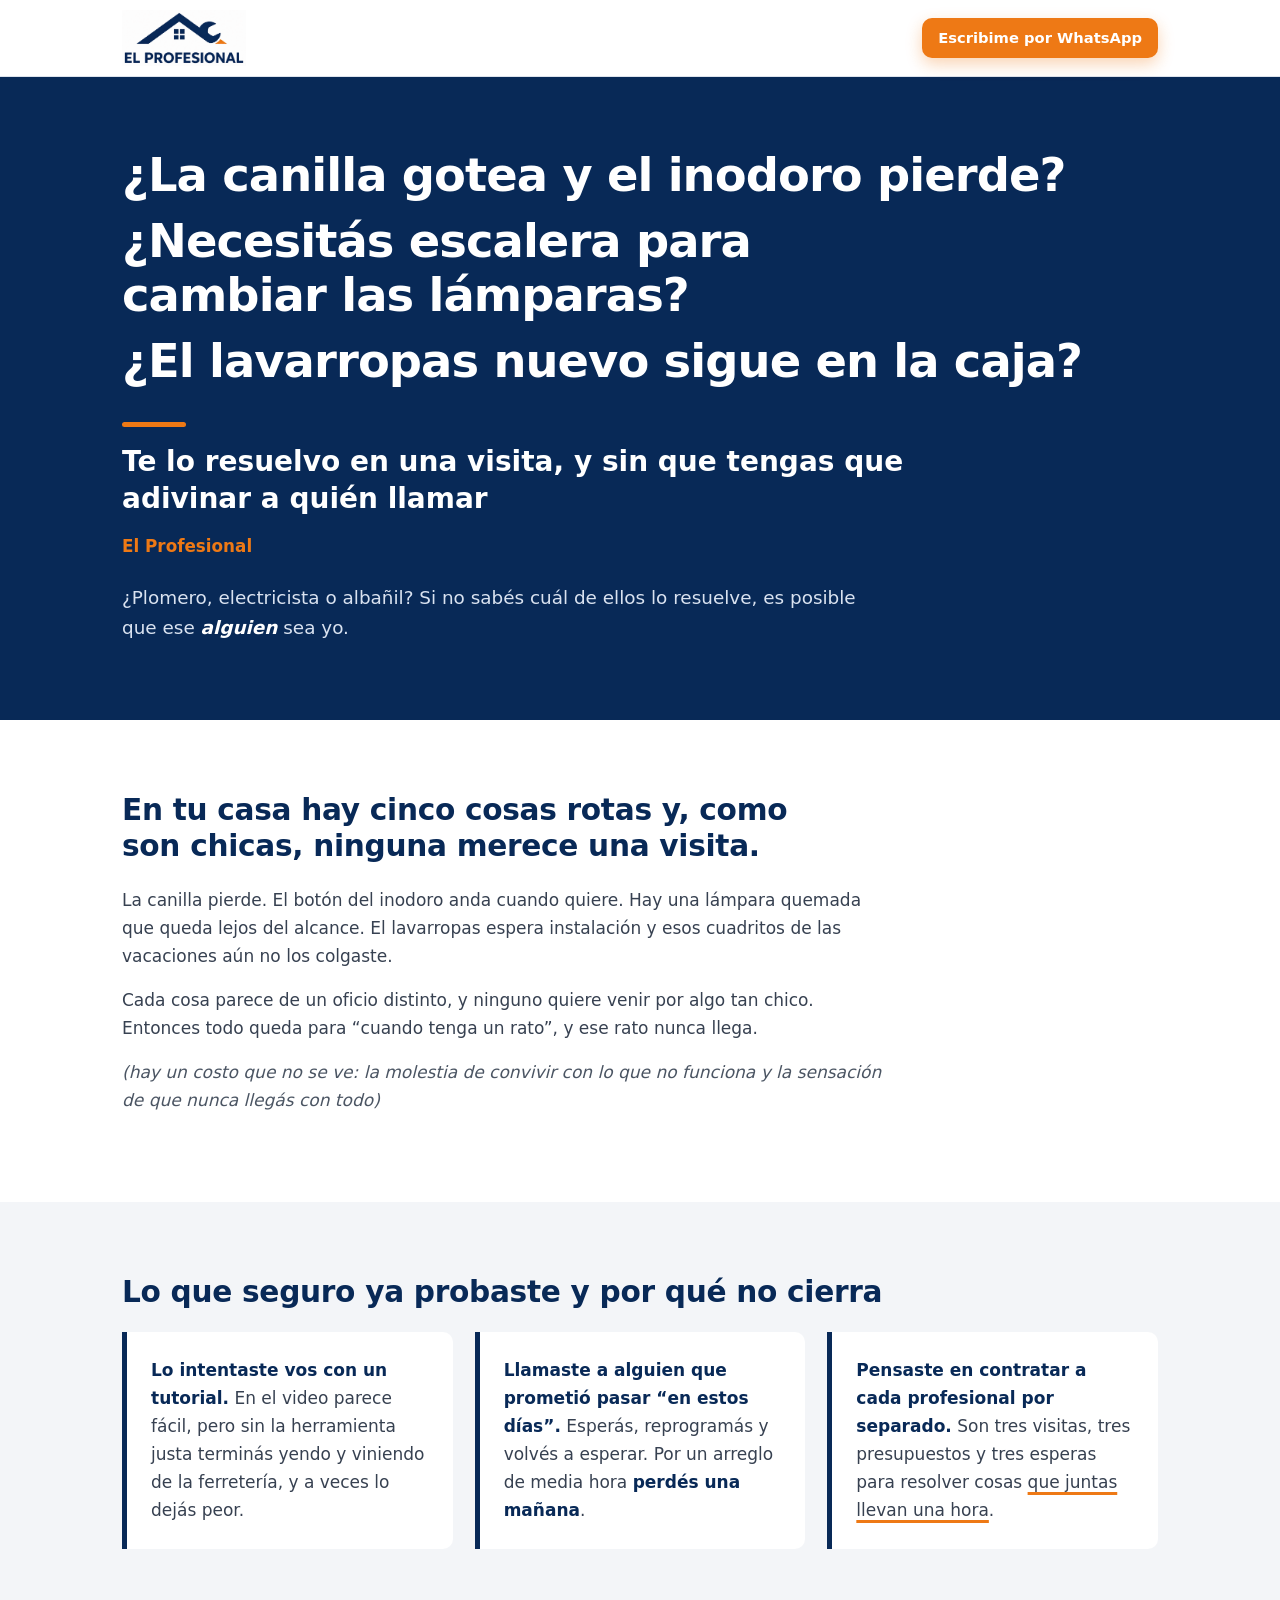
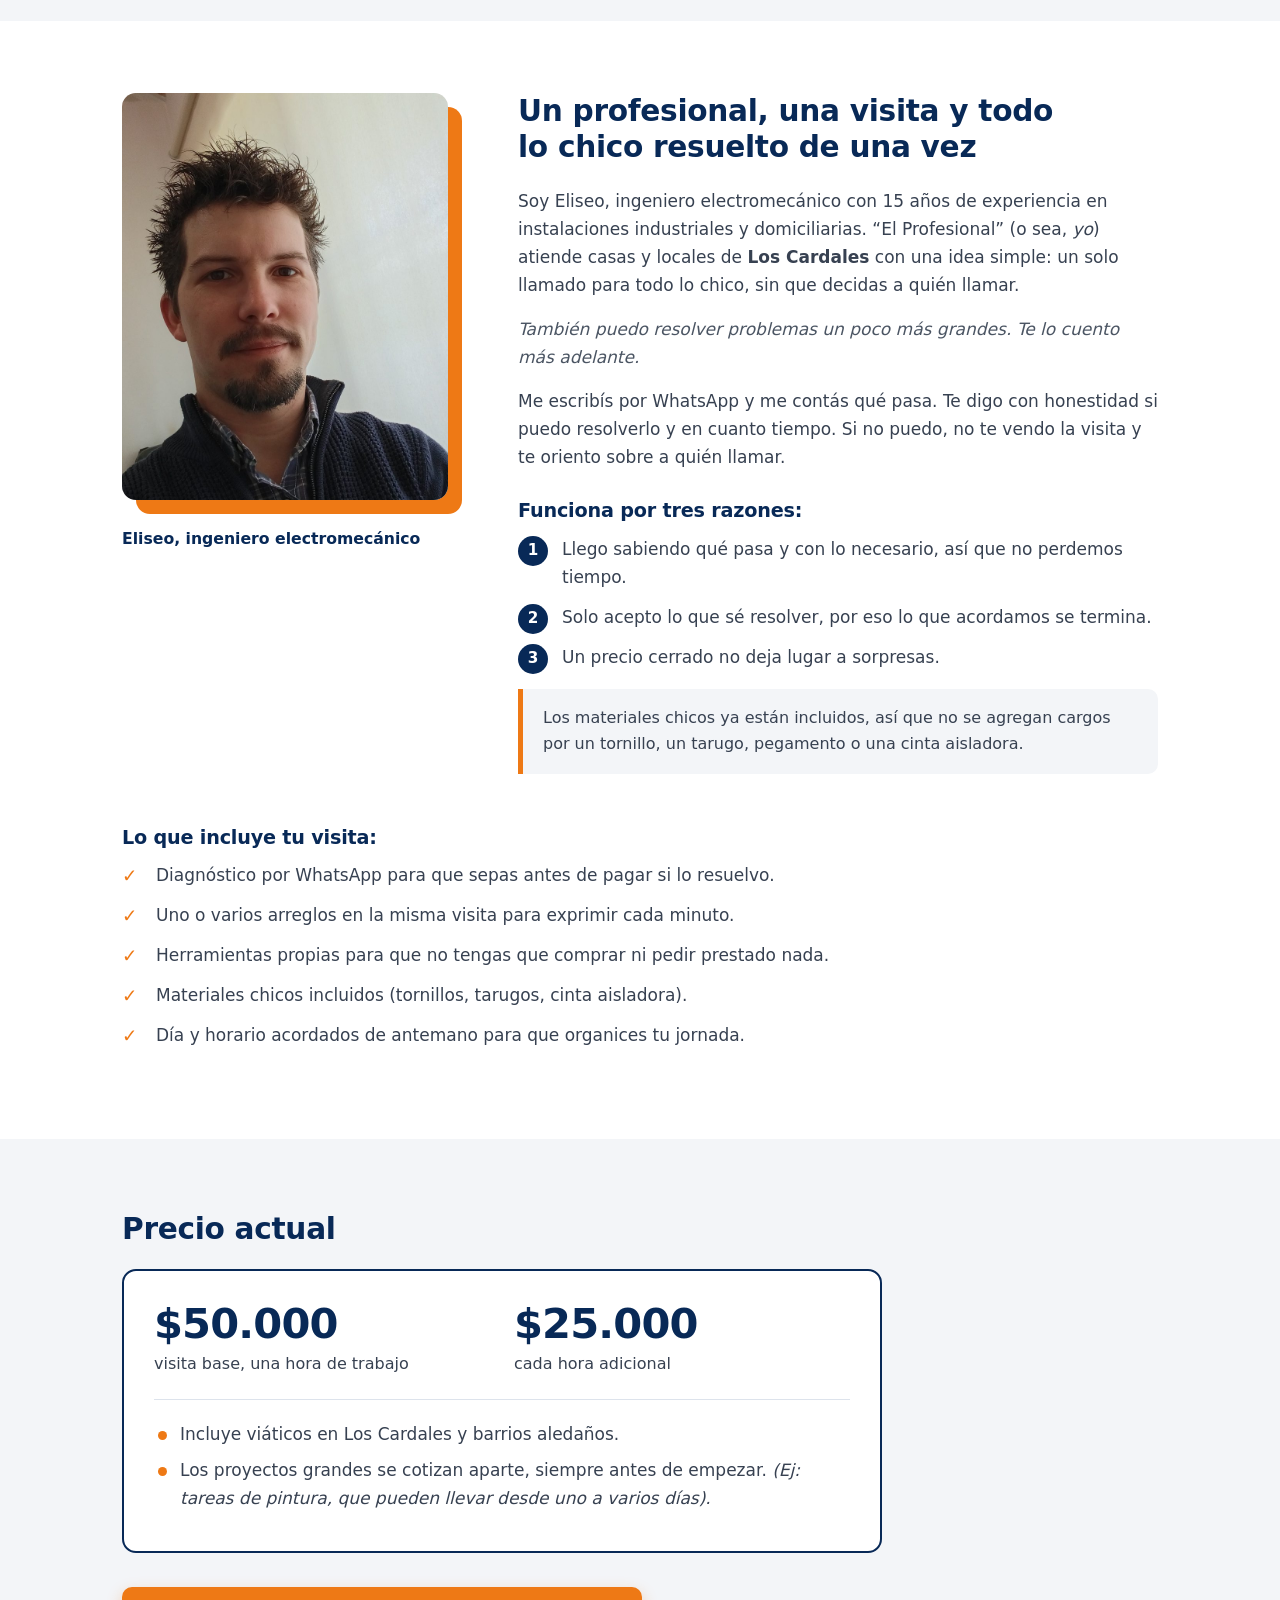
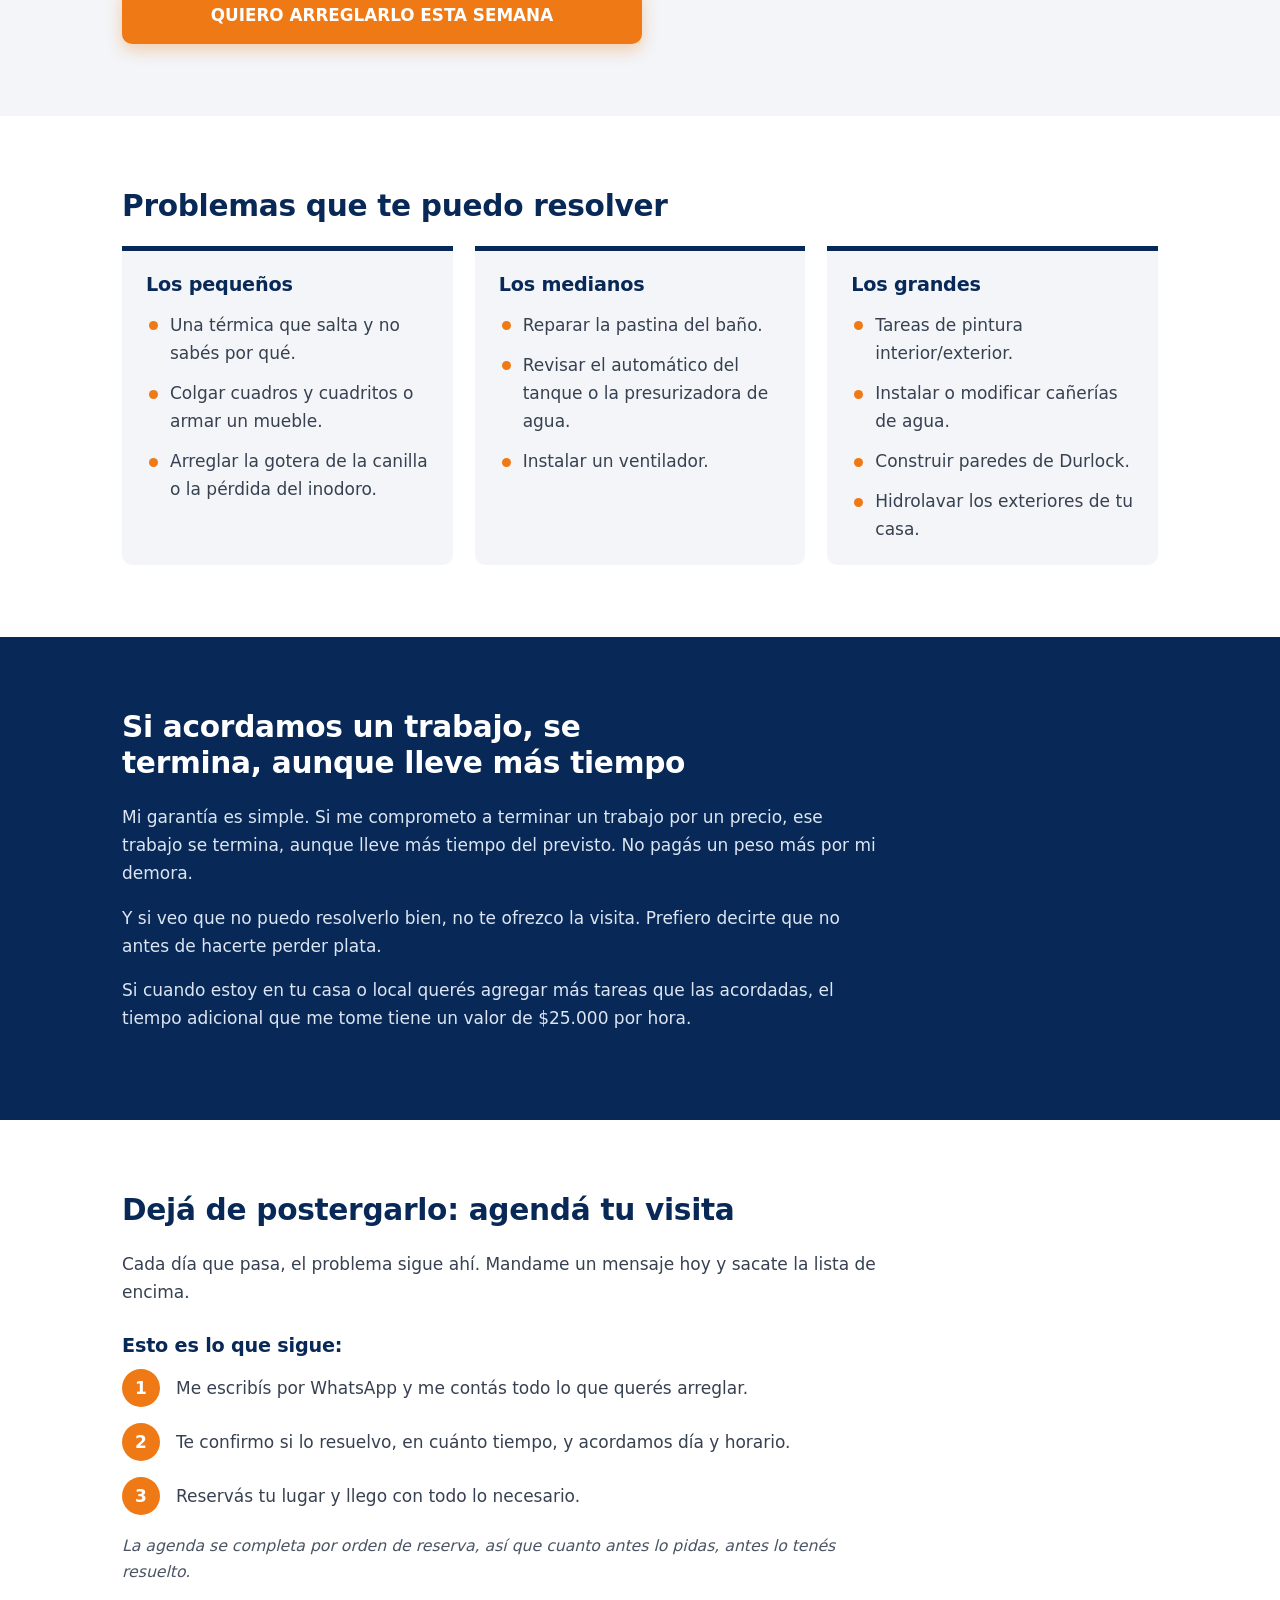
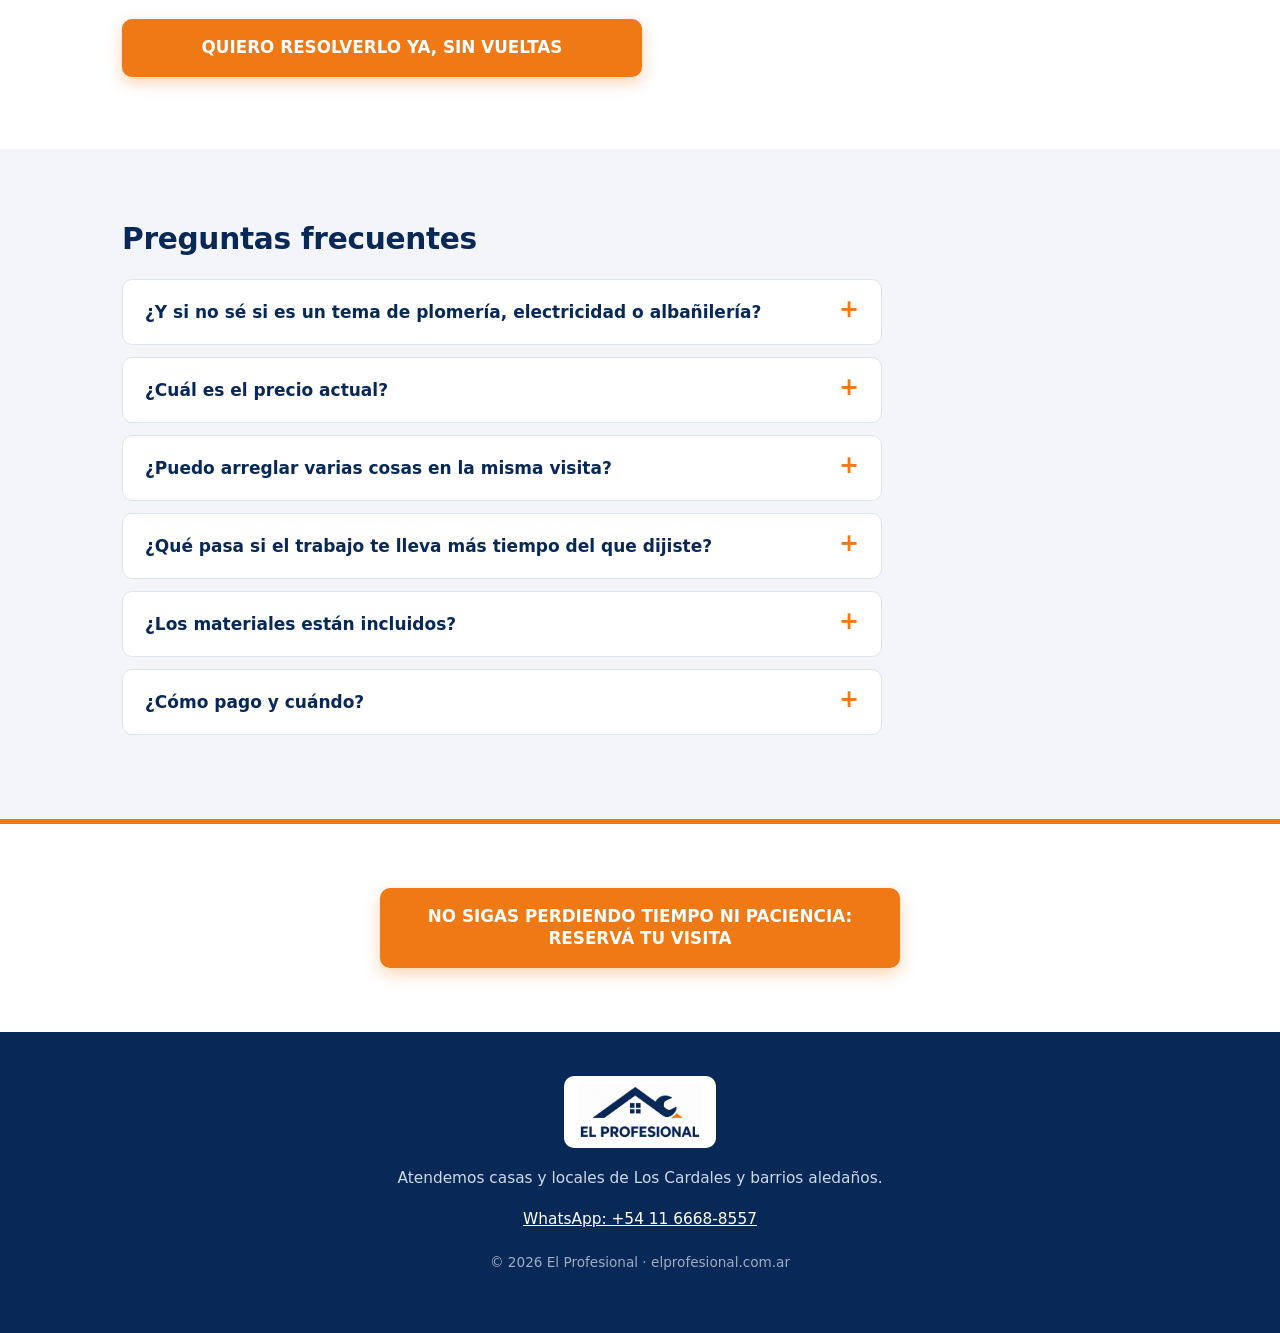
<file: index.html>
<!DOCTYPE html>
<html lang="es">
<head>
  <meta charset="UTF-8">
  <meta name="viewport" content="width=device-width, initial-scale=1">
  <title>El Profesional | Arreglos del hogar en una sola visita, Los Cardales</title>
  <meta name="description" content="Canilla, inodoro, lámparas y lavarropas: un ingeniero te resuelve lo chico de tu casa en una visita de una hora. Los Cardales y barrios aledaños.">
  <meta name="theme-color" content="#082957">
  <link rel="icon" href="favicon.ico" sizes="any">
  <link rel="icon" type="image/png" sizes="32x32" href="img/favicon-32.png">
  <link rel="icon" type="image/png" sizes="192x192" href="img/favicon-192.png">
  <link rel="apple-touch-icon" href="img/apple-touch-icon.png">
  <link rel="stylesheet" href="style.css">
</head>
<body>

  <header class="site-header">
    <div class="container header-inner">
      <a href="#inicio" class="brand" aria-label="El Profesional, ir al inicio">
        <img src="img/logo.png" alt="El Profesional" width="640" height="290">
      </a>
      <a class="btn btn-accent btn-small" href="https://wa.me/541166688557?text=Hola%20Eliseo%2C%20quiero%20consultar%20por%20una%20visita%20de%20El%20Profesional." target="_blank" rel="noopener">Escribime por WhatsApp</a>
    </div>
  </header>

  <main id="inicio">

    <!-- HERO -->
    <section class="hero">
      <div class="container">
        <h1 class="hero-questions">
          <span>¿La canilla gotea y el inodoro pierde?</span>
          <span>¿Necesitás escalera para cambiar las lámparas?</span>
          <span>¿El lavarropas nuevo sigue en la caja?</span>
        </h1>
        <p class="promise">Te lo resuelvo en una visita, y sin que tengas que adivinar a quién llamar</p>
        <p class="hero-brand">El Profesional</p>
        <p class="lead">¿Plomero, electricista o albañil? Si no sabés cuál de ellos lo resuelve, es posible que ese <em>alguien</em> sea yo.</p>
      </div>
    </section>

    <!-- PROBLEMA -->
    <section class="section">
      <div class="container narrow">
        <h2>En tu casa hay cinco cosas rotas y, como son chicas, ninguna merece una visita.</h2>
        <p>La canilla pierde. El botón del inodoro anda cuando quiere. Hay una lámpara quemada que queda lejos del alcance. El lavarropas espera instalación y esos cuadritos de las vacaciones aún no los colgaste.</p>
        <p>Cada cosa parece de un oficio distinto, y ninguno quiere venir por algo tan chico. Entonces todo queda para “cuando tenga un rato”, y ese rato nunca llega.</p>
        <p class="aside">(hay un costo que no se ve: la molestia de convivir con lo que no funciona y la sensación de que nunca llegás con todo)</p>
      </div>
    </section>

    <!-- LO QUE YA PROBASTE -->
    <section class="section section-alt">
      <div class="container">
        <h2>Lo que seguro ya probaste y por qué no cierra</h2>
        <div class="tried">
          <article>
            <p><strong>Lo intentaste vos con un tutorial.</strong> En el video parece fácil, pero sin la herramienta justa terminás yendo y viniendo de la ferretería, y a veces lo dejás peor.</p>
          </article>
          <article>
            <p><strong>Llamaste a alguien que prometió pasar “en estos días”.</strong> Esperás, reprogramás y volvés a esperar. Por un arreglo de media hora <strong>perdés una mañana</strong>.</p>
          </article>
          <article>
            <p><strong>Pensaste en contratar a cada profesional por separado.</strong> Son tres visitas, tres presupuestos y tres esperas para resolver cosas <span class="u">que juntas llevan una hora</span>.</p>
          </article>
        </div>
      </div>
    </section>

    <!-- QUIÉN SOY + QUÉ INCLUYE -->
    <section class="section">
      <div class="container about">
        <figure class="about-photo">
          <img src="img/eliseo.jpg" alt="Eliseo, ingeniero electromecánico y responsable de El Profesional" width="840" height="1050" loading="lazy">
          <figcaption>Eliseo, ingeniero electromecánico</figcaption>
        </figure>

        <div class="about-text">
          <h2>Un profesional, una visita y todo lo chico resuelto de una vez</h2>
          <p>Soy Eliseo, ingeniero electromecánico con 15 años de experiencia en instalaciones industriales y domiciliarias. “El Profesional” (o sea, <em>yo</em>) atiende casas y locales de <strong>Los Cardales</strong> con una idea simple: un solo llamado para todo lo chico, sin que decidas a quién llamar.</p>
          <p class="aside">También puedo resolver problemas un poco más grandes. Te lo cuento más adelante.</p>
          <p>Me escribís por WhatsApp y me contás qué pasa. Te digo con honestidad si puedo resolverlo y en cuanto tiempo. Si no puedo, no te vendo la visita y te oriento sobre a quién llamar.</p>

          <h3>Funciona por tres razones:</h3>
          <ol class="numbered">
            <li>Llego sabiendo qué pasa y con lo necesario, así que no perdemos tiempo.</li>
            <li>Solo acepto lo que sé resolver, por eso lo que acordamos se termina.</li>
            <li>Un precio cerrado no deja lugar a sorpresas.</li>
          </ol>
          <p class="callout">Los materiales chicos ya están incluidos, así que no se agregan cargos por un tornillo, un tarugo, pegamento o una cinta aisladora.</p>
        </div>
      </div>

      <div class="container narrow includes">
        <h3>Lo que incluye tu visita:</h3>
        <ul class="checklist">
          <li>Diagnóstico por WhatsApp para que sepas antes de pagar si lo resuelvo.</li>
          <li>Uno o varios arreglos en la misma visita para exprimir cada minuto.</li>
          <li>Herramientas propias para que no tengas que comprar ni pedir prestado nada.</li>
          <li>Materiales chicos incluidos (tornillos, tarugos, cinta aisladora).</li>
          <li>Día y horario acordados de antemano para que organices tu jornada.</li>
        </ul>
      </div>
    </section>

    <!-- PRECIO -->
    <section class="section section-alt" id="precio">
      <div class="container narrow">
        <h2>Precio actual</h2>
        <div class="price-card">
          <div class="price-row">
            <div class="price-item">
              <span class="price">$50.000</span>
              <span class="price-label">visita base, una hora de trabajo</span>
            </div>
            <div class="price-item">
              <span class="price">$25.000</span>
              <span class="price-label">cada hora adicional</span>
            </div>
          </div>
          <ul class="price-notes">
            <li>Incluye viáticos en Los Cardales y barrios aledaños.</li>
            <li>Los proyectos grandes se cotizan aparte, siempre antes de empezar. <em>(Ej: tareas de pintura, que pueden llevar desde uno a varios días).</em></li>
          </ul>
        </div>
        <div class="cta-block">
          <a class="btn btn-accent btn-large" href="https://wa.me/541166688557?text=Hola%20Eliseo%2C%20quiero%20arreglar%20unas%20cosas%20de%20mi%20casa%20esta%20semana." target="_blank" rel="noopener">QUIERO ARREGLARLO ESTA SEMANA</a>
        </div>
      </div>
    </section>

    <!-- PROBLEMAS QUE RESUELVO -->
    <section class="section" id="servicios">
      <div class="container">
        <h2>Problemas que te puedo resolver</h2>
        <div class="problems">
          <article class="problem-group">
            <h3>Los pequeños</h3>
            <ul>
              <li>Una térmica que salta y no sabés por qué.</li>
              <li>Colgar cuadros y cuadritos o armar un mueble.</li>
              <li>Arreglar la gotera de la canilla o la pérdida del inodoro.</li>
            </ul>
          </article>
          <article class="problem-group">
            <h3>Los medianos</h3>
            <ul>
              <li>Reparar la pastina del baño.</li>
              <li>Revisar el automático del tanque o la presurizadora de agua.</li>
              <li>Instalar un ventilador.</li>
            </ul>
          </article>
          <article class="problem-group">
            <h3>Los grandes</h3>
            <ul>
              <li>Tareas de pintura interior/exterior.</li>
              <li>Instalar o modificar cañerías de agua.</li>
              <li>Construir paredes de Durlock.</li>
              <li>Hidrolavar los exteriores de tu casa.</li>
            </ul>
          </article>
        </div>
      </div>
    </section>

    <!-- GARANTÍA -->
    <section class="section section-navy">
      <div class="container narrow">
        <h2>Si acordamos un trabajo, se termina, aunque lleve más tiempo</h2>
        <p>Mi garantía es simple. Si me comprometo a terminar un trabajo por un precio, ese trabajo se termina, aunque lleve más tiempo del previsto. No pagás un peso más por mi demora.</p>
        <p>Y si veo que no puedo resolverlo bien, no te ofrezco la visita. Prefiero decirte que no antes de hacerte perder plata.</p>
        <p>Si cuando estoy en tu casa o local querés agregar más tareas que las acordadas, el tiempo adicional que me tome tiene un valor de $25.000 por hora.</p>
      </div>
    </section>

    <!-- AGENDÁ -->
    <section class="section">
      <div class="container narrow">
        <h2>Dejá de postergarlo: agendá tu visita</h2>
        <p>Cada día que pasa, el problema sigue ahí. Mandame un mensaje hoy y sacate la lista de encima.</p>
        <h3>Esto es lo que sigue:</h3>
        <ol class="steps">
          <li><span class="step-num">1</span><span>Me escribís por WhatsApp y me contás todo lo que querés arreglar.</span></li>
          <li><span class="step-num">2</span><span>Te confirmo si lo resuelvo, en cuánto tiempo, y acordamos día y horario.</span></li>
          <li><span class="step-num">3</span><span>Reservás tu lugar y llego con todo lo necesario.</span></li>
        </ol>
        <p class="note">La agenda se completa por orden de reserva, así que cuanto antes lo pidas, antes lo tenés resuelto.</p>
        <div class="cta-block">
          <a class="btn btn-accent btn-large" href="https://wa.me/541166688557?text=Hola%20Eliseo%2C%20quiero%20agendar%20una%20visita." target="_blank" rel="noopener">QUIERO RESOLVERLO YA, SIN VUELTAS</a>
        </div>
      </div>
    </section>

    <!-- FAQ -->
    <section class="section section-alt">
      <div class="container narrow">
        <h2>Preguntas frecuentes</h2>
        <details class="faq">
          <summary>¿Y si no sé si es un tema de plomería, electricidad o albañilería?</summary>
          <p>No hace falta que lo sepas. Me contás qué pasa y yo te digo si lo resuelvo o a quién tenés que llamar.</p>
        </details>
        <details class="faq">
          <summary>¿Cuál es el precio actual?</summary>
          <p>La visita base es de $50.000 por una hora de trabajo. Si hace falta más tiempo, cada hora adicional cuesta $25.000. Incluye viáticos en Los Cardales y barrios aledaños.</p>
          <p>Los proyectos grandes se cotizan aparte, siempre antes de empezar.</p>
        </details>
        <details class="faq">
          <summary>¿Puedo arreglar varias cosas en la misma visita?</summary>
          <p>Sí. Si entran en el tiempo acordado, resolvemos todo junto y aprovechás mejor la visita.</p>
        </details>
        <details class="faq">
          <summary>¿Qué pasa si el trabajo te lleva más tiempo del que dijiste?</summary>
          <p>Si me comprometo a terminar algo por un precio, lo termino sin importar cuánto tiempo más me lleve. Esa es mi garantía.</p>
        </details>
        <details class="faq">
          <summary>¿Los materiales están incluidos?</summary>
          <p>Los materiales chicos, como tornillos, tarugos o cinta aisladora, sí. Si hace falta algo más grande, como una pieza, un repuesto o un artefacto, te paso el costo por separado antes de comprarlo.</p>
        </details>
        <details class="faq">
          <summary>¿Cómo pago y cuándo?</summary>
          <p>Se paga por MercadoPago o transferencia antes de la visita. Ese pago reserva tu día y tu horario, así que el lugar queda asegurado. Los adicionales y materiales utilizados, en caso de que apliquen, pueden pagarse también en efectivo.</p>
        </details>
      </div>
    </section>

    <!-- CTA FINAL -->
    <section class="final-cta">
      <div class="container">
        <a class="btn btn-accent btn-large" href="https://wa.me/541166688557?text=Hola%20Eliseo%2C%20quiero%20reservar%20mi%20visita." target="_blank" rel="noopener">NO SIGAS PERDIENDO TIEMPO NI PACIENCIA: RESERVÁ TU VISITA</a>
      </div>
    </section>

  </main>

  <footer class="site-footer">
    <div class="container footer-inner">
      <img src="img/logo.png" alt="El Profesional" class="footer-logo" width="640" height="290" loading="lazy">
      <p>Atendemos casas y locales de Los Cardales y barrios aledaños.</p>
      <p><a href="https://wa.me/541166688557" target="_blank" rel="noopener">WhatsApp: +54 11 6668-8557</a></p>
      <p class="copy">&copy; 2026 El Profesional · elprofesional.com.ar</p>
    </div>
  </footer>

  <a class="whatsapp-float" href="https://wa.me/541166688557?text=Hola%20Eliseo%2C%20quiero%20consultar%20por%20una%20visita%20de%20El%20Profesional." target="_blank" rel="noopener" aria-label="Escribir por WhatsApp">WhatsApp</a>

</body>
</html>
</file>
<file: style.css>
:root {
  --navy: #082957;
  --orange: #EE7915;
  --orange-dark: #C85F08;
  --white: #FFFFFF;
  --gray-light: #F3F5F8;
  --gray-dark: #374151;
  --line: #DDE3EC;
  --radius: 10px;
  --font: "Segoe UI", system-ui, -apple-system, Roboto, "Helvetica Neue", Arial, sans-serif;
}

*, *::before, *::after { box-sizing: border-box; }
* { margin: 0; padding: 0; }

html { scroll-behavior: smooth; scroll-padding-top: 84px; }
@media (prefers-reduced-motion: reduce) { html { scroll-behavior: auto; } }

body {
  font-family: var(--font);
  color: var(--gray-dark);
  background: var(--white);
  line-height: 1.65;
  font-size: 1.0625rem;
  -webkit-text-size-adjust: 100%;
}

img { max-width: 100%; height: auto; display: block; }
a { color: inherit; }
:focus-visible { outline: 3px solid var(--orange); outline-offset: 3px; }

.container { width: 100%; max-width: 1080px; margin: 0 auto; padding: 0 22px; }
.container.narrow > * { max-width: 760px; }

h1, h2, h3 { color: var(--navy); line-height: 1.22; font-weight: 800; letter-spacing: -0.01em; text-wrap: balance; }
h2 { font-size: 1.85rem; margin-bottom: 22px; }
h3 { font-size: 1.2rem; margin: 28px 0 12px; }
p { margin-bottom: 16px; max-width: 68ch; }

/* ---------- Header ---------- */
.site-header {
  position: sticky; top: 0; z-index: 50;
  background: var(--white);
  border-bottom: 1px solid var(--line);
}
.header-inner { display: flex; align-items: center; justify-content: space-between; gap: 16px; padding-top: 10px; padding-bottom: 10px; }
.brand img { height: 56px; width: auto; }

/* ---------- Buttons ---------- */
.btn {
  display: inline-block; text-decoration: none; font-weight: 800;
  border-radius: var(--radius); text-align: center; line-height: 1.3;
  transition: background-color .15s ease, transform .15s ease;
}
.btn-accent { background: var(--orange); color: var(--white); box-shadow: 0 6px 16px rgba(238,121,21,.32); }
.btn-accent:hover { background: var(--orange-dark); transform: translateY(-2px); }
.btn-small { padding: 10px 16px; font-size: .92rem; }
.btn-large { font-size: 1.05rem; padding: 18px 28px; width: 100%; max-width: 520px; }
.cta-block { margin-top: 34px; }

/* ---------- Hero ---------- */
.hero { background: var(--navy); color: var(--white); padding: 72px 0 76px; }
.hero-questions { color: var(--white); font-size: clamp(1.85rem, 4.4vw, 2.9rem); line-height: 1.15; letter-spacing: -0.02em; max-width: 24em; }
.hero-questions span { display: block; margin-bottom: .28em; }
.promise {
  margin-top: 34px; padding-top: 22px; position: relative;
  font-size: clamp(1.3rem, 2.6vw, 1.75rem); font-weight: 700; line-height: 1.3; color: var(--white); max-width: 30em;
}
.promise::before { content: ""; position: absolute; top: 0; left: 0; width: 64px; height: 5px; background: var(--orange); border-radius: 3px; }
.hero-brand { font-weight: 800; color: var(--orange); font-size: 1.05rem; margin: 6px 0 22px; }
.lead { font-size: 1.15rem; color: #D9E2F0; max-width: 40em; margin-bottom: 0; }

/* ---------- Sections ---------- */
.section { padding: 72px 0; background: var(--white); }
.section.section-alt { background: var(--gray-light); }
.section.section-navy { background: var(--navy); color: #DCE5F2; }
.section-navy h2 { color: var(--white); }

.aside { font-style: italic; color: #4B5563; }
.u { text-decoration: underline; text-decoration-color: var(--orange); text-decoration-thickness: 3px; text-underline-offset: 4px; }
.lead em { color: var(--white); font-weight: 700; }

/* ---------- Lo que ya probaste ---------- */
.tried { display: grid; grid-template-columns: repeat(3, 1fr); gap: 22px; margin-top: 8px; }
.tried article { background: var(--white); padding: 24px 24px 8px; border-left: 5px solid var(--navy); border-radius: 0 var(--radius) var(--radius) 0; }
.tried strong { color: var(--navy); }

/* ---------- Quién soy ---------- */
.about { display: grid; grid-template-columns: 340px 1fr; gap: 56px; align-items: start; }
.about-photo { padding: 0 14px 14px 0; }
.about-photo img {
  width: 100%; aspect-ratio: 4 / 5; object-fit: cover; object-position: center top;
  border-radius: 14px; box-shadow: 14px 14px 0 var(--orange);
}
.about-photo figcaption { margin-top: 26px; font-weight: 700; color: var(--navy); font-size: .98rem; }
.about-text h2 { margin-top: 0; }

.numbered, .checklist, .steps { list-style: none; margin-bottom: 18px; }
.numbered { counter-reset: n; }
.numbered li { counter-increment: n; position: relative; padding-left: 44px; margin-bottom: 12px; }
.numbered li::before {
  content: counter(n); position: absolute; left: 0; top: 1px;
  width: 30px; height: 30px; border-radius: 50%; background: var(--navy); color: var(--white);
  display: flex; align-items: center; justify-content: center; font-weight: 800; font-size: .95rem;
}
.callout { background: var(--gray-light); border-left: 5px solid var(--orange); padding: 16px 20px; border-radius: 0 var(--radius) var(--radius) 0; font-size: 1rem; }

.includes { margin-top: 36px; }
.includes h3 { margin-top: 0; }
.checklist li { position: relative; padding-left: 34px; margin-bottom: 12px; }
.checklist li::before { content: "✓"; position: absolute; left: 0; top: 0; color: var(--orange); font-weight: 900; font-size: 1.15rem; }

/* ---------- Precio ---------- */
.price-card { background: var(--white); border: 2px solid var(--navy); border-radius: 14px; padding: 30px; }
.price-row { display: grid; grid-template-columns: 1fr 1fr; gap: 24px; padding-bottom: 22px; border-bottom: 1px solid var(--line); }
.price-item { display: flex; flex-direction: column; gap: 4px; }
.price { font-size: 2.6rem; font-weight: 900; color: var(--navy); line-height: 1.1; letter-spacing: -0.02em; }
.price-label { font-size: 1rem; }
.price-notes { list-style: none; margin-top: 20px; }
.price-notes li { position: relative; padding-left: 26px; margin-bottom: 8px; }
.price-notes li::before { content: ""; position: absolute; left: 4px; top: .6em; width: 9px; height: 9px; border-radius: 50%; background: var(--orange); }

/* ---------- Problemas que resuelvo ---------- */
.problems { display: grid; grid-template-columns: repeat(3, 1fr); gap: 22px; margin-top: 8px; }
.problem-group { background: var(--gray-light); border-top: 5px solid var(--navy); border-radius: 0 0 var(--radius) var(--radius); padding: 22px 24px 10px; }
.problem-group h3 { margin: 0 0 14px; }
.problem-group ul { list-style: none; }
.problem-group li { position: relative; padding-left: 24px; margin-bottom: 12px; }
.problem-group li::before { content: ""; position: absolute; left: 3px; top: .62em; width: 9px; height: 9px; border-radius: 50%; background: var(--orange); }

/* ---------- Garantía ---------- */
.section-navy p { max-width: 62ch; }

/* ---------- Pasos ---------- */
.steps li { display: flex; gap: 16px; align-items: flex-start; margin-bottom: 16px; }
.step-num {
  flex-shrink: 0; width: 38px; height: 38px; border-radius: 50%; background: var(--orange); color: var(--white);
  display: flex; align-items: center; justify-content: center; font-weight: 800;
}
.steps li > span:last-child { padding-top: 5px; }
.note { font-size: .98rem; color: #4B5563; font-style: italic; margin-top: 8px; }

/* ---------- FAQ ---------- */
.faq { background: var(--white); border: 1px solid var(--line); border-radius: var(--radius); margin-bottom: 12px; padding: 18px 22px; }
.faq summary { cursor: pointer; font-weight: 700; color: var(--navy); list-style: none; position: relative; padding-right: 30px; }
.faq summary::-webkit-details-marker { display: none; }
.faq summary::after { content: "+"; position: absolute; right: 0; top: -3px; font-size: 1.5rem; line-height: 1.2; color: var(--orange); font-weight: 700; }
.faq[open] summary::after { content: "–"; }
.faq p { margin: 12px 0 0; }
.faq p + p { margin-top: 8px; }

/* ---------- CTA final y pie ---------- */
.final-cta { background: var(--white); padding: 64px 0; text-align: center; border-top: 5px solid var(--orange); }

.site-footer { background: var(--navy); color: #CFD8E6; padding: 44px 0; text-align: center; font-size: .96rem; }
.site-footer p { margin-left: auto; margin-right: auto; }
.footer-logo { height: 72px; width: auto; margin: 0 auto 18px; background: var(--white); border-radius: var(--radius); padding: 8px 14px; }
.site-footer a { color: var(--white); }
.site-footer .copy { margin-top: 18px; font-size: .85rem; opacity: .75; }

.whatsapp-float {
  display: none; position: fixed; right: 14px; bottom: 14px; z-index: 60;
  background: var(--orange); color: var(--white); font-weight: 800; text-decoration: none;
  padding: 14px 20px; border-radius: 40px; box-shadow: 0 6px 18px rgba(0,0,0,.28);
}

/* ---------- Responsive ---------- */
@media (max-width: 900px) {
  .tried, .problems { grid-template-columns: 1fr; }
  .about { grid-template-columns: 1fr; gap: 36px; }
  .about-photo { max-width: 300px; margin: 0 auto; }
  .about-photo figcaption { text-align: center; }
}

@media (max-width: 640px) {
  body { font-size: 1rem; padding-bottom: 76px; }
  h2 { font-size: 1.45rem; }
  .hero { padding: 46px 0 52px; }
  .section { padding: 52px 0; }
  .final-cta { padding: 48px 0; }
  .brand img { height: 42px; }
  .header-inner .btn-small { padding: 9px 12px; font-size: .85rem; }
  .btn-large { max-width: none; font-size: .98rem; padding: 16px 18px; }
  .price-row { grid-template-columns: 1fr; gap: 18px; }
  .price-card { padding: 22px; }
  .price { font-size: 2.2rem; }
  .faq { padding: 16px 18px; }
  .whatsapp-float { display: inline-block; }
}
</file>
